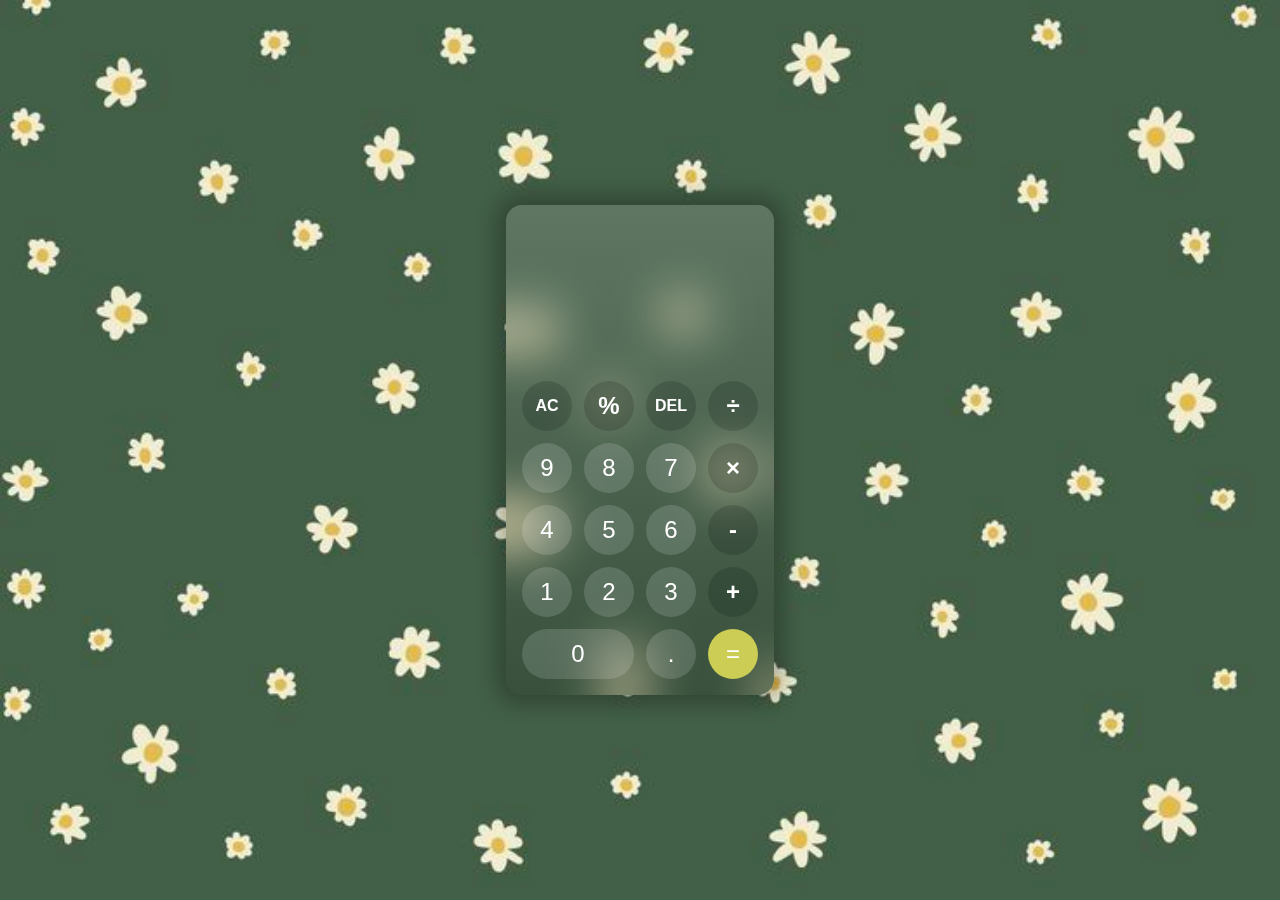
<file: index.html>
<!DOCTYPE html>
<html lang="en">

<head>
    <meta charset="UTF-8">
    <meta name="viewport" content="width=device-width, initial-scale=1.0">
    <title>Calculator App</title>
    <link rel="stylesheet" href="style.css">
</head>

<body>

    <!-- Calculater starts from here -->
    <main class="container">
        <section class="screen">
            <p class="calculate"></p>
            <p class="result"></p>
        </section>


        <section class="button-box">
            <button onclick="tapClear()" class="letter-btn operator-btn">
                AC
            </button>
            <button onclick="tapOperator('%')" class="operator-btn">
                %
            </button>
            <button onClick="tapDel()" class="letter-btn operator-btn">
                DEL
            </button>
            <button onClick="tapOperator('/')" class="operator-btn">
                &divide;
            </button>
            <button onClick="tapNum('9')">
                9
            </button>
            <button onClick="tapNum('8')">
                8
            </button>
            <button onClick="tapNum('7')">
                7
            </button>
            <button onClick="tapOperator('*')" class="operator-btn">
                &times;
            </button>
            <button onClick="tapNum('4')">
                4
            </button>
            <button onClick="tapNum('5')">
                5
            </button>
            <button onClick="tapNum('6')">
                6
            </button>
            <button onClick="tapOperator('-')" class="operator-btn">
                -
            </button>
            <button onClick="tapNum('1')">
                1
            </button>
            <button onClick="tapNum('2')">
                2
            </button>
            <button onClick="tapNum('3')">
                3
            </button>
            <button onClick="tapOperator('+')" class="operator-btn">
                +
            </button>
            <button onClick="tapNum('0')" class="nol-btn">
                0
            </button>
            <button onClick="tapNum('.')">
                .
            </button>
            <button onClick="tapResult()" class="result-btn">
                =
            </button>
        </section>
    </main>




    <script src="script.js"></script>
</body>


</html>
</file>
<file: style.css>
/* calculater css starts from here */
* {
  font-family: "Poppins", sans-serif;
  margin: 0;
  padding: 0;
  box-sizing: border-box;
  color: white;
}

body {
    background: url(Background.jpg);
  width: 100%;
  height: 100vh;
  background-size: cover;
  background-position: center;
  display: flex;
  align-items: center;
  justify-content: center;
}

.container {
  position: relative; 
  background: linear-gradient(
    to top,
    rgb(0, 0, 0, 0.15),
    rgb(255, 255, 255, 0.15)
  );
  backdrop-filter: blur(25px);
  padding: 16px;
  border-radius: 16px;
  box-shadow: 0px 0px 20px 10px rgb(0, 0, 0, 0.25);
}

.screen {
  /* border: solid; */
  height: 140px;
  display: flex;
  flex-direction: column;
  align-items: end;
  justify-content: center;
}

.screen .calculate {
  font-weight: 600;
  font-size: 32px;
}

.screen .result {
  font-size: 24px;
  color: rgb(255, 255, 255, 0.75);
}

.button-box {
  display: grid;
  grid-template-columns: auto auto auto auto;
  gap: 12px;
  margin-top: 20px;
}

.button-box button {
  width: 50px;
  height: 50px;
  background: rgb(255, 255, 255, 0.15);
  border: none;
  border-radius: 99px;
  font-size: 24px;
  cursor: pointer;
  font-weight: 500;
  transition: 0.25s;
}

.button-box button:hover {
  transform: scale(0.95);
  background: rgb(255, 255, 255, 0.25);
}

.button-box .operator-btn {
  background: rgb(0, 0, 0, 0.15) !important;
  font-weight: 600 !important;
}

.button-box .operator-btn:hover {
  background: rgb(0, 0, 0, 0.25) !important;
}

.button-box .letter-btn {
  font-size: 16px;
}

.button-box .nol-btn {
  grid-column: 1 / span 2;
  width: 100%;
}

.button-box .result-btn {
  background: #cbcd54 !important;
}

.theme-toggle {
    position: absolute;
    top: 16px;
    right: 16px;
    z-index: 10;
}

/* The switch - the box around the slider */
.switch {
  display: block;
  --width-of-switch: 3.5em;
  --height-of-switch: 2em;
  --size-of-icon: 1.4em;
  --slider-offset: 0.3em;
  position: relative;
  width: var(--width-of-switch);
  height: var(--height-of-switch);
}

/* Hide default HTML checkbox */
.switch input {
  opacity: 0;
  width: 0;
  height: 0;
}

/* The slider */
.slider {
  position: absolute;
  cursor: pointer;
  top: 0;
  left: 0;
  right: 0;
  bottom: 0;
  background-color: #f4f4f5;
  transition: .4s;
  border-radius: 30px;
}

.slider:before {
  position: absolute;
  content: "";
  height: var(--size-of-icon,1.4em);
  width: var(--size-of-icon,1.4em);
  border-radius: 20px;
  left: var(--slider-offset,0.3em);
  top: 50%;
  transform: translateY(-50%);
  background: linear-gradient(40deg,#ff0080,#ff8c00 70%);
  transition: .4s;
}

input:checked + .slider {
  background-color: #303136;
}

input:checked + .slider:before {
  left: calc(100% - (var(--size-of-icon,1.4em) + var(--slider-offset,0.3em)));
  background: #303136;
  box-shadow: inset -3px -2px 5px -2px #8983f7, inset -10px -4px 0 0 #a3dafb;
}

/* DARK MODE OVERRIDES */
body[data-theme="dark"] {
    background: #0f0f0f url('Background.jpg') center/cover no-repeat;
}

body[data-theme="dark"] .container {
    background: linear-gradient(to top, rgba(0,0,0,0.7), rgba(40,40,40,0.6));
    box-shadow: 0 0 20px 10px rgba(0,0,0,0.8);
}

body[data-theme="dark"] .button-box button {
    background: rgba(255, 255, 255, 0.12) !important;
    color: #ffffff !important;
}

body[data-theme="dark"] .button-box button:hover {
    background: rgba(255, 255, 255, 0.22) !important;
}

body[data-theme="dark"] .operator-btn {
    background: rgba(255, 255, 255, 0.18) !important;
}

body[data-theme="dark"] .operator-btn:hover {
    background: rgba(255, 255, 255, 0.28) !important;
}

body[data-theme="dark"] .result-btn {
    background: #a8a93f !important;
}

body[data-theme="dark"] .screen .result {
    color: rgba(255, 255, 255, 0.9);
}
</file>
